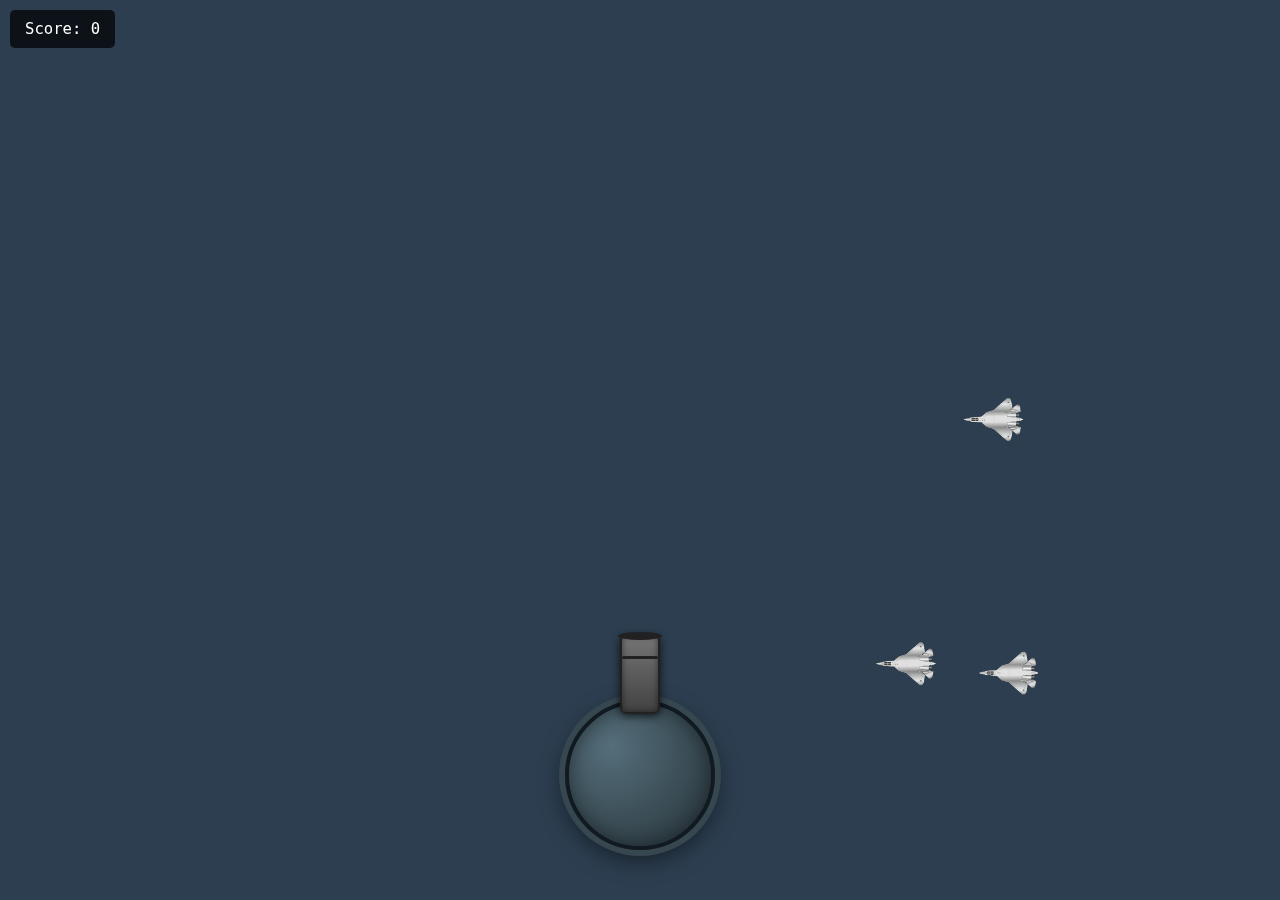
<file: game-prototype2/index.html>
<!DOCTYPE html>
<html lang="tr">
<head>
    <meta charset="UTF-8">
    <meta name="viewport" content="width=device-width, initial-scale=1.0">
    <title>CIWS Lazer Efekti</title>
    <link rel="stylesheet" href="style.css">
</head>
<body>
    <div id="bottom-square" class="square">
        <div class="ciws-barrel"></div>
    </div>

    <div id="score-display">
        Score: <span id="score-value">0</span>
    </div>

    <img id="su57-1" class="su57-plane" src="su57a.webp" alt="Su-57 Savaş Uçağı">
    <img id="su57-2" class="su57-plane" src="su57a.webp" alt="Su-57 Savaş Uçağı">
    <img id="su57-3" class="su57-plane" src="su57a.webp" alt="Su-57 Savaş Uçağı">

    <audio id="ciwsA" src="ciws-a.mp3" preload="auto"></audio>

    <script src="script.js"></script>
</body>
</html>
</file>
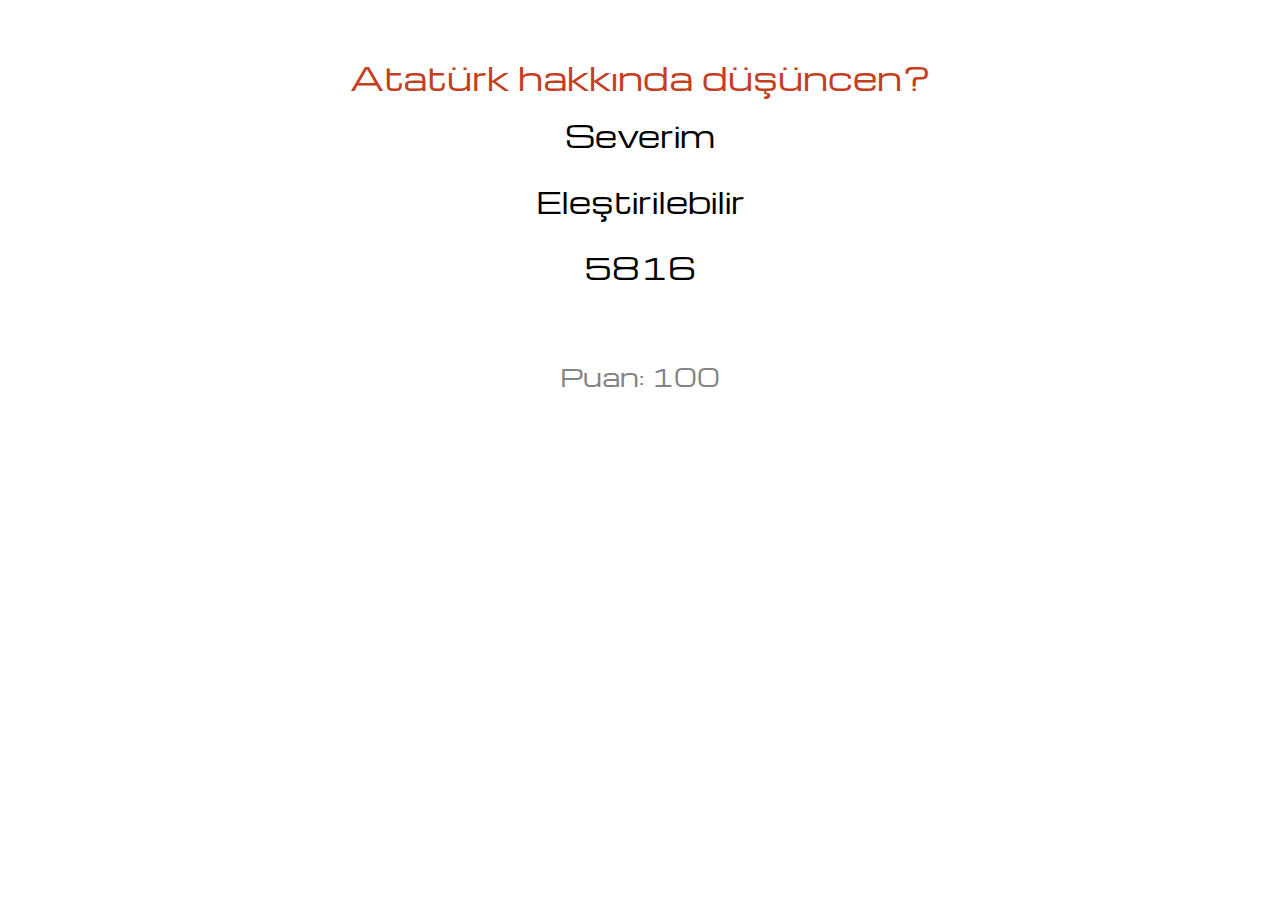
<file: quiz.html>
<!DOCTYPE html>
<html>
    <head>
        <link rel="icon" href="icon.jpg">
        <meta charset="utf-8">
        <title>Lobby</title>
        <meta name="viewport" content="width=device-width, initial-scale=1, maximum-scale=1, user-scalable=0">
        <base target="_blank">
        <meta name="subject" content="">
        <meta name="description" content="JS Based Chatbot">
        <Meta name="Classification" content="">
        <Meta name="rating" content="">
        <meta name="category" content="">
        <meta name="keywords" content="js,chatbot,basic,chat,bot,ai">
        <meta name="author" content="">
        <meta name="robots" content="index, follow">
        <meta http-equiv="content-type" content="text/html;UTF-8">
        <meta http-equiv="content-language" content="en">
        <meta http-equiv="revisit-after" content="">
        <meta http-equiv="Cache-Control" content="no-cache, no-store, must-revalidate" />
        <meta http-equiv="Pragma" content="no-cache" />
        <meta http-equiv="Expires" content="0" />
        <link rel="shortcut icon" href="ico.ico">
        <noscript>Sorry, your browser does not support JavaScript!</noscript>
    </head>
    <body style="background-color: white">
        <style>
            *{margin:0;padding:0;}
@font-face{
  font-family:'Michroma';
  src:url(Michroma-Regular.ttf) format('truetype');
}
#survey{
    /* background-color: rgba(34, 34, 69, 0.31);box-shadow:rgba(0, 0, 0, 0.2) -1px 3px 8px -1px; */
}
  #survey button {
    border: none;
    display:block;
    margin:5px auto;
    background-color: transparent;
    font-size: 28.8px;
    cursor: pointer;
    padding: 10px;
    transition: background-color 0.3s ease;
    color:0f0f0f;
    font-family: 'Michroma', sans-serif;
    max-width:100%;
    width:auto;
  }
  #survey button:hover {
    /* background-color: grey; */
    /* color:rgb(196, 63, 34); */
    /* box-shadow: 0px 1px 2px whitesmoke, 0px -1px 2px whitesmoke; */
    background-color: rgba(34, 34, 69, 0.31);box-shadow:rgba(0, 0, 0, 0.2) -1px 3px 8px -1px;

  }
  #survey button .prefix {
    padding-right: 8px; /* Karakter ile metin arasında boşluk bırak */
  }

  #score {
    margin-top: 20px;
    text-align: center;
    font-size:24px;
    color:#838383;
    font-family: 'Michroma', sans-serif;
  }
  #question {
    font-family: 'Michroma', sans-serif;
    color:rgb(196, 63, 34);
  }
        </style>
        <br><br><br>
        <div id="survey" style="margin:0 auto;text-align:center;padding:0;width:100%;height:100%;font-size:32px;">
            <p id="question"></p>
            <div id="options">
              <!-- Seçenek butonları burada oluşturulacak -->
            </div>
          </div>
          <br><br>
          
          <div id="score">
            Puan: <span id="points">100</span>
          </div>

          <script>
          var currentQuestionIndex = 0;
          var points = 100;
          var questions = [
            { text: "Atatürk hakkında düşüncen?", options: [{text: "Severim", value: 0}, {text: "Eleştirilebilir", value: 0}, {text: "5816", value: 1}] },
            { text: "Reis hakkında düşüncen?", options: [{text: "Dış politika iyi, İç kötü", value: 0}, {text: "Severim / Sevmem", value: 0}, {text: "Çok kötü", value: 1}] },
            { text: "LGBT Hakları?", options: [{text: "Saygım var", value: 0}, {text: "Var olma hakkı yok", value: 2}, {text: "Abartmadan", value: 0}] },
            { text: "Kadınlar hakkında?", options: [{text: "Nafaka kalksın", value: 0}, {text: "Mizojinistim", value: 1}, {text: "Normal", value: 0}] },
            { text: "Devlet kurumları", options: [{text: "Anarşizm/TRT dahil her şeyi satıcaz", value: 1}, {text: "Minarşizm", value: 0}, {text: "Normal", value: 0}] },
            { text: "Türk mü? Türkiyeli mi?", options: [{text: "Irk tanımının önemi yok", value: 1}, {text: "Türk", value: 0}, {text: "Türkiyeli", value: 0}] },
            { text: "Abazanlar hakkında?", options: [{text: "Based", value: 0}, {text: "Low IQ", value: 1}, {text: "Nötr", value: 0}] },
            { text: "Parti seç", options: [{text: "CHP", value: 0}, {text: "AKP", value: 0}, {text: "YRP", value: 5}] },
            { text: "Başörtüsü?", options: [{text: "Özgürlük", value: 0}, {text: "Devlet kurumlarında yasaklanmalı", value: 1}, {text: "Siyasi olmamalı", value: 2}] },
            { text: "Nasyonel Sosyalizm?", options: [{text: "En sevdiğim ideoloji", value: 1}, {text: "Özenirim", value: 0}, {text: "Yok", value: 0}] },
            { text: "Atsızcılık", options: [{text: "Normal", value: 0}, {text: "Aşırıcıyım", value: 2}, {text: "Boş", value: 0}] },
            { text: "Kürt Sorunu var mı?", options: [{text: "Yok", value: 0}, {text: "Var", value: 0}, {text: "Bu nasıl soru?", value: 1}] },
            { text: "Türkçülük", options: [{text: "Saygı duyacaksın!", value: 0}, {text: "Var olma hakkı yok", value: 2}, {text: "Abartmadan", value: 0}] },
            { text: "İdeoloji Seç", options: [{text: "Sol Liberal", value: 2}, {text: "Sağ Liberteryen", value: 0}, {text: "Ulusalcılık", value: 7}] },
            { text: "Birini seç", options: [{text: "Kahve", value: 0}, {text: "Çay", value: 1}, {text: "Enerji İçeceği", value: 0}] },
            { text: "Komunizm?", options: [{text: "TR'de var", value: 1}, {text: "TR'de var ama yeşil renkli", value: 0}, {text: "TR'de yok burası ayrı", value: 0}] },
            { text: "Solperestler hakkında?", options: [{text: "Low IQ", value: 0}, {text: "Kültürlü", value: 1}, {text: "Rezil", value: 0}] },
            { text: "İslami değerler?", options: [{text: "Saygım var", value: 0}, {text: "Tercih etmem", value: 0}, {text: "Hiç sevmem", value: 2}] },
            { text: "Erkek hakları?", options: [{text: "Kes", value: 0}, {text: "Erkekler ölsün", value: 1}, {text: "Kadınlar > Erkekler", value: 0}] },
            { text: "Libidon nasıl?", options: [{text: "Ahlaklı soru lütfen", value: 0}, {text: "İyi", value: 0}, {text: "Kötü", value: 1}] },
            { text: "Futbol sever misin?", options: [{text: "Çok", value: 5}, {text: "Normal", value: 0}, {text: "Yok", value: 0}] },
            { text: "Akıl yaşın ile karakterin uyumlu mudur?", options: [{text: "Evet", value: 0}, {text: "Hayır", value: 0}, {text: "Yaşlı hissediyorum", value: 2}] },
            { text: "Andımız?", options: [{text: "Geri gelmeli", value: 0}, {text: "Şu anda okey", value: 0}, {text: "Asla", value: 1}] },
            { text: "Demirtaş'a özgürlük?", options: [{text: "Evet", value: 0}, {text: "Hayır", value: 0}, {text: "Kesinlikle Evet!", value: 1}] },
            { text: "Asya ülkeleri hakkında?", options: [{text: "Tiksinirim", value: 1}, {text: "Okey", value: 0}, {text: "Severim", value: 0}] },
            { text: "Mülteciler gitmeli mi?", options: [{text: "Uluslararası hukuka göre evet", value: 0}, {text: "Kesinlikle Evet", value: 1}, {text: "Hayır", value: 0}] },
            { text: "Deva mı? LDP mi?", options: [{text: "Deva", value: 0}, {text: "LDP", value: 1}, {text: "İkisi de hayır", value: 0}] },
            { text: "Y-CHP mi? Eski CHP mi?", options: [{text: "Eskisi", value: 0}, {text: "Y-CHP", value: 0}, {text: "İkisi de", value: 1}] },
            { text: "Hangi Türkçülük kötünün iyisi veya daha iyi?", options: [{text: "Seküler Türkçü", value: 5}, {text: "Atsız Türkçü", value: 0}, {text: "Bilimsel Türkçülük", value: 0}] },
            { text: "Ne Mutlu Türküm Diyene", options: [{text: "Güzel Söz", value: 0}, {text: "Yasaklanmalı", value: 1}, {text: "Nötr", value: 0}] },
            { text: "Tarikatlar kapatılmalı mı?", options: [{text: "Evet", value: 0}, {text: "Denetlenmeli", value: 0}, {text: "Hayır", value: 1}] },
            { text: "Rusya'yı sevmeme sebebin ne?", options: [{text: "Ukrayna", value: 0}, {text: "Irak/Suriye", value: 5}, {text: "Yok", value: 0}] },
            { text: "Hangi ülkeye kimlik ile giriş isterdin?", options: [{text: "Amerika", value: 10}, {text: "Asya/Avrupa", value: 0}, {text: "Doğu ülkeleri", value: 0}] },
            { text: "Türk'ten sevgili olur mu?", options: [{text: "Evet", value: 0}, {text: "Hayır", value: 1}, {text: "Aseksüeli/LGBT bireyim", value: 0}] },
            { text: "Irkçılık hastalık mıdır?", options: [{text: "Evet", value: 0}, {text: "Hayır", value: 1}, {text: "Gerekiğinde Hayır", value: 3}] },
            { text: "Hangi Irk ile sevgili olursun?", options: [{text: "Sadece Türk", value: 1}, {text: "Slav", value: 0}, {text: "Diğer", value: 0}] },
            { text: "Hangi Asyalı Irkı üstün?", options: [{text: "Japon", value: 0}, {text: "Kore", value: 0}, {text: "Diğer", value: 1}] }
          ];
          
// Puan aralıkları ve karşılık gelen mesajlar için JSON yapısı
var scoreMessages = {
  "ranges": [
    {"min": 0, "max": 73, "message": "Benimle alakan yok."},
    {"min": 74, "max": 77, "message": "Nerelisin sen neyse okey ya"},
    {"min": 78, "max": 79, "message": "Yine de anlaşılır, okey"},
    {"min": 80, "max": 84, "message": "Okey gibi ya"},
    {"min": 85, "max": 89, "message": "Herkesle iyi anlaşıyoz Allah'a şükür."},
    {"min": 90, "max": 100, "message": "Benimle çok iyi anlaşırsın aynı ben."}
  ]
};

// Puan aralığına göre mesajı bulan fonksiyon
function findMessageForScore(score) {
  for(var i = 0; i < scoreMessages.ranges.length; i++) {
    var range = scoreMessages.ranges[i];
    if(score >= range.min && score <= range.max) {
      return range.message;
    }
  }
  return "Skor aralığı bulunamadı.";
}

// selectOption fonksiyonunu güncelle
function selectOption(optionIndex) {
  var question = questions[currentQuestionIndex];
  if(question && optionIndex >= 0 && optionIndex < question.options.length) {
    points -= question.options[optionIndex].value;
    document.getElementById('points').textContent = points;
    currentQuestionIndex++;
    if(currentQuestionIndex < questions.length) {
      displayQuestion();
    } else {
      document.getElementById('survey').style.display = 'none';
      document.getElementById('score').style.fontSize = '32px';
      var finalMessage = findMessageForScore(points); // Puan aralığına göre mesajı bul
      document.getElementById('score').textContent = "Anket bitti! Puanınız: " + points + ". " + finalMessage;
    }
  }
}


function setButtonPrefixColor(prefix, points) {
  // Prefix rengini puan değerine göre ayarla
  switch(points) {
    case 0:
      prefix.style.color = 'green'; // 0 puan için yeşil
      break;
    case 1:
      prefix.style.color = '#c59722'; // 1 puan için sarı
      break;
    case 2:
      prefix.style.color = 'orange'; // 2 puan için turuncu
      break;
    case 3:
      prefix.style.color = 'grey'; // 3 puan için turuncu
      break;
    default:
      prefix.style.color = 'rgb(196, 63, 34)'; // 4 veya 5 puan için gri
  }
}

function displayQuestion() {
  var question = questions[currentQuestionIndex];
  var optionsContainer = document.getElementById('options');
  optionsContainer.innerHTML = ''; // Önceki seçenekleri temizle.
  if(question) {
    document.getElementById('question').textContent = question.text;
    question.options.forEach(function(option, index) {
      var button = document.createElement('button');
      var prefix = document.createElement('span'); // Yeni prefix elementi
      prefix.className = 'prefix';
      prefix.textContent = '❯'; // Prefix olarak yıldız karakteri
      prefix.style.display = 'none';
      setButtonPrefixColor(prefix, option.value); // Prefix rengini ayarla

      button.appendChild(prefix); // Prefix'i butona ekle
      button.appendChild(document.createTextNode(option.text)); // Buton metnini ekle
      button.onclick = function() { selectOption(index); };
      optionsContainer.appendChild(button);
    });
  }
}

displayQuestion(); // İlk soruyu ekrana yazdır.
          </script>
    </body>
</html>
</file>
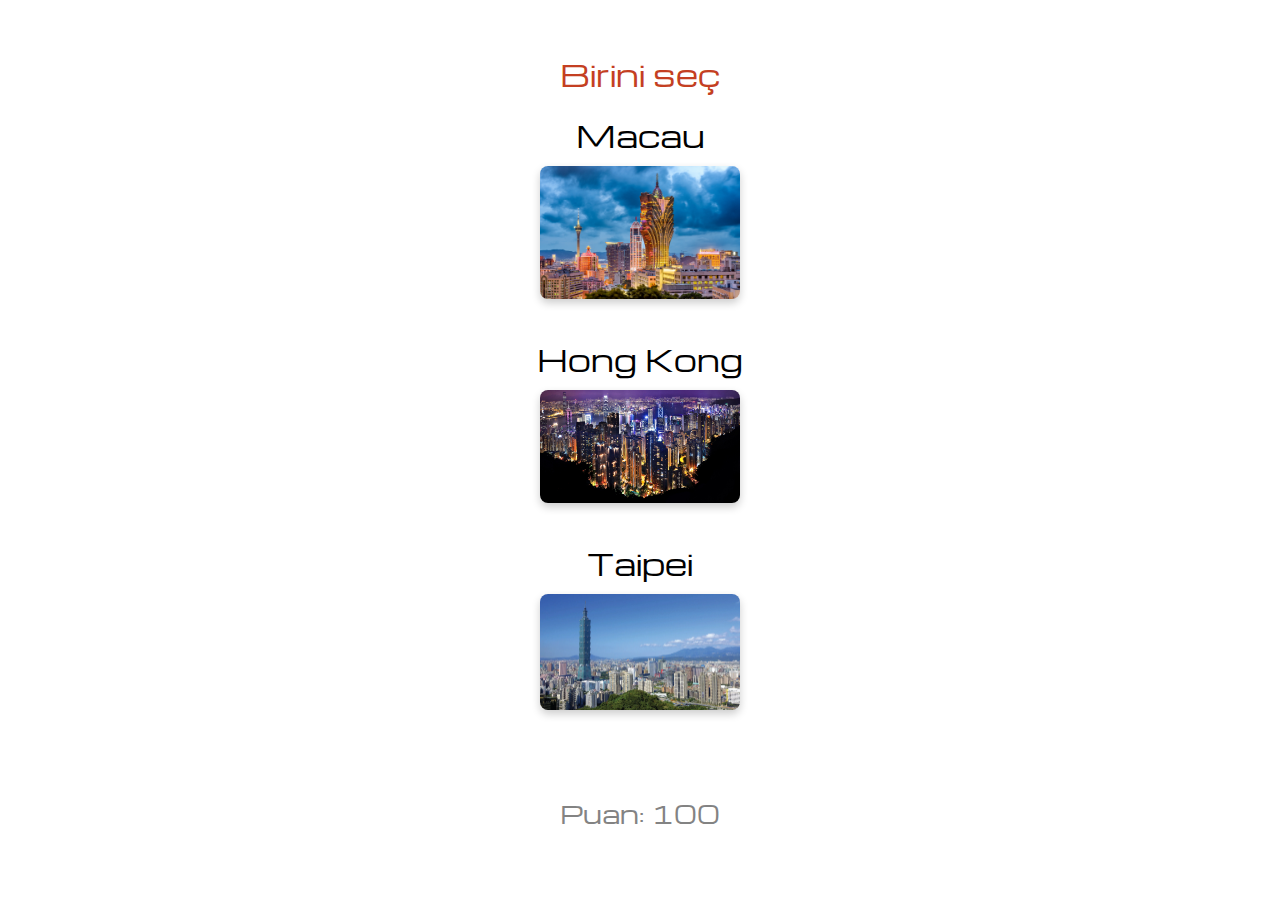
<file: quiz1.html>
<!DOCTYPE html>
<!-- saved from url=(0041)https://only20iq.github.io/game/quiz.html -->
<html><head><meta http-equiv="Content-Type" content="text/html; charset=UTF-8">
        <link rel="icon" href="https://only20iq.github.io/game/icon.jpg">
        
        <title>Lobby</title>
        <meta name="viewport" content="width=device-width, initial-scale=1, maximum-scale=1, user-scalable=0">
        <!--<base target="_blank">--><base href="." target="_blank">
        <meta name="subject" content="">
        <meta name="description" content="JS Based Chatbot">
        <meta name="Classification" content="">
        <meta name="rating" content="">
        <meta name="category" content="">
        <meta name="keywords" content="js,chatbot,basic,chat,bot,ai">
        <meta name="author" content="">
        <meta name="robots" content="index, follow">
        <meta http-equiv="content-type" content="text/html;UTF-8">
        <meta http-equiv="content-language" content="en">
        <meta http-equiv="revisit-after" content="">
        <meta http-equiv="Cache-Control" content="no-cache, no-store, must-revalidate">
        <meta http-equiv="Pragma" content="no-cache">
        <meta http-equiv="Expires" content="0">
        <link rel="shortcut icon" href="https://only20iq.github.io/game/ico.ico">
        <noscript>Sorry, your browser does not support JavaScript!</noscript>
    </head>
    <body style="background-color: white">
        <style>
            *{margin:0;padding:0;}
@font-face{
  font-family:'Michroma';
  src:url(Michroma-Regular.ttf) format('truetype');
}
#survey{
    /* background-color: rgba(34, 34, 69, 0.31);box-shadow:rgba(0, 0, 0, 0.2) -1px 3px 8px -1px; */
}
  #survey button {
    border: none;
    display:block;
    margin:5px auto;
    background-color: transparent;
    font-size: 28.8px;
    cursor: pointer;
    padding: 10px;

    max-width:100%;
    width:auto;
  }
  #question-container, #options-container {

  text-align: center; /* Ortala */
  margin: 0 auto; /* Yatay merkezleme */
  display: block; /* Blok olarak düzenle */
  width: fit-content; /* İçeriğin genişliğini ayarla */
}
#question-container p {
  font-size: 28.8px;
transition: background-color 0.3s ease;
    color:0f0f0f;
    font-family: 'Michroma', sans-serif;
}
#survey img {
  max-width: 200px;
  height: auto;
  display: block;
  margin: 10px auto; /* Resimleri ortala */
  border-radius: 8px;
  box-shadow: 0px 4px 8px rgba(0, 0, 0, 0.2);
}

#survey button {
  display: block;
  margin: 10px auto;
  padding: 10px;

  border-radius: 5px;
  cursor: pointer;


  transition: background-color 0.3s ease;
    color:0f0f0f;
    font-family: 'Michroma', sans-serif;
}



  #survey button:hover {
    /* background-color: grey; */
    /* color:rgb(196, 63, 34); */
    /* box-shadow: 0px 1px 2px whitesmoke, 0px -1px 2px whitesmoke; */
    background-color: rgba(34, 34, 69, 0.31);box-shadow:rgba(0, 0, 0, 0.2) -1px 3px 8px -1px;

  }
  #survey button .prefix {
    padding-right: 8px; /* Karakter ile metin arasında boşluk bırak */
  }

  #score {
    margin-top: 20px;
    text-align: center;
    font-size:24px;
    color:#838383;
    font-family: 'Michroma', sans-serif;
  }
  .question {
    font-family: 'Michroma', sans-serif;
    color:rgb(196, 63, 34);
  }
        </style>
        <br><br><br>
        <div id="survey">
          <div id="question-container"></div>
          <div id="options-container"></div>
        </div>
        
          <br><br>
          
          <div id="score">
            Puan: <span id="points">100</span>
          </div>

          <script>
          var currentQuestionIndex = 0;
          var points = 100;
          var questions = [
            { text: "Birini seç", image: "", options: [{text: "Macau", image: "image/macau.webp", value: 0}, {text: "Hong Kong", image: "image/hongkong.jpg", value: 0}, {text: "Taipei", image: "image/taipei.webp", value: 1}] },
            { text: "Duygularına göre seç", image: "", options: [{text: "", image: "image/siyahtr.avif", value: 1}, {text: "", image: "image/atatr.jpg", value: 10}, {text: "", image: "image/sirkiye.jpg", value: 0}] },
            { text: "Birini seç", image: "image/tercih.jpg", options: [{text: "Kemalizm", image: "", value: 1}, {text: "Atsızcılık", image: "", value: 1}, {text: "Devletçilik", image: "", value: 0}] },
            { text: "Birini seç", image: "", options: [{text: "Tayland", image: "image/thai.svg", value: 0}, {text: "Endonezya", image: "image/en.png", value: 2}, {text: "Filipinler", image: "image/ph.png", value: 0}] },
            { text: "Birini seç", image: "", options: [{text: "NK", image: "image/nk.svg", value: 0}, {text: "Hindistan", image: "image/hin.png", value: 10}, {text: "Sudan", image: "image/sudan.webp", value: 0}] },
            { text: "Birini seç", image: "", options: [{text: "", image: "image/spt.png", value: 0}, {text: "", image: "image/bbc.jpg", value: 1}, {text: "", image: "image/aki.png", value: 3}] },
            { text: "AKP seçimi 2028'de kazanacak ama ben Kore'ye taşınacam", image: "image/tercih.jpg", options: [{text: "Olur", image: "", value: 0}, {text: "Olmaz", image: "", value: 10}, {text: "AKPlisin", image: "", value: 3}] },
            { text: "Hangisini severim?", image: "", options: [{text: "", image: "image/meat.jpg", value: 50}, {text: "", image: "image/vpizza.jpg", value: 0}, {text: "", image: "image/pizza.jpg", value: 2}] },
            { text: "Birini seç", image: "", options: [{text: "", image: "image/is.webp", value: 0}, {text: "", image: "image/arm.jpg", value: 10}, {text: "", image: "image/gre.jpg", value: 0}] },
            { text: "Birini seç", image: "", options: [{text: "Kemal Kılıçdaroğlu", image: "image/kemal.jfif", value: 10}, {text: "Özgür Özel", image: "image/oo.jfif", value: 0}, {text: "Ümit Özdağ", image: "image/ozdag.webp", value: 3}] },
            { text: "Hangi tarz müzikleri dinlerim?", image: "", options: [{text: "Lvbel C5", image: "image/lb5.jpg", value: 30}, {text: "Newjeans", image: "image/newjeans.webp", value: 0}, {text: "BTS", image: "image/bts.jfif", value: 5}] },
            { text: "Hangisini sevmem?", image: "", options: [{text: "", image: "image/biden.jpg", value: 0}, {text: "", image: "image/trump.jpg", value: 1}, {text: "", image: "image/pt.jfif", value: 5}] },
            { text: "Hangi ülkeye seyahat etmek isterdim?", image: "", options: [{text: "İtalya/Venedik", image: "image/venedik.jpg", value: 1}, {text: "Rusya/Kızıl Meydan", image: "image/km.jpg", value: 0}, {text: "Kore/Jeju", image: "image/jeju.jpeg", value: 0}] },
            { text: "Birini seç", image: "image/speedtest.jpg", options: [{text: "40Gbps Download, 250mbps Upload", image: "", value: 1}, {text: "10Gbps Download, 1Gbps Upload", image: "", value: 1}, {text: "4Gbps Download, 2Gbps Upload", image: "", value: 0}] },
            { text: "Birini seç", image: "", options: [{text: "Chrome", image: "image/chrome.png", value: 10}, {text: "Firefox", image: "image/firefox.png", value: 0}, {text: "Brave", image: "image/brave.png", value: 0}] },
            { text: "Hangi zamanı severim?", image: "", options: [{text: "Gündüz", image: "image/gunduz.jpg", value: 5}, {text: "Gece", image: "image/gece.jfif", value: 3}, {text: "Şafak", image: "image/safak.jpg", value: 0}] },
            { text: "İdeolojim ne?", image: "", options: [{text: "Liberteryen Sosyalist", image: "image/ls.png", value: 0}, {text: "Anarşizm", image: "image/anar.jpg", value: 1}, {text: "Emperyalizm", image: "image/emp.jpg", value: 10}] },
            { text: "Hangisini seçerdim?", image: "", options: [{text: "Türkiye", image: "image/tr.webp", value: 10}, {text: "Rusya", image: "image/rus.jpg", value: 0}, {text: "Hindistan", image: "image/hin.png", value: 50}] },
            { text: "Atatürk hakkında görüşlerim?", image: "image/atat.jpg", options: [{text: "Severim", image: "", value: 5}, {text: "Eleştirilebilir", image: "", value: 1}, {text: "5816", image: "", value: 0}] },
            { text: "LGBT hakkında görüşlerim?", image: "image/lgbt.jpg", options: [{text: "Sevmem", image: "", value: 10}, {text: "Abartmadan", image: "", value: 0}, {text: "Saygı duyarım", image: "", value: 0}] },
            { text: "Devlet ile hükümet ayrı mı?", image: "image/daha.png", options: [{text: "Evet", image: "", value: 0}, {text: "Hayır", image: "", value: 5}, {text: "Olabilir", image: "", value: 0}] },
            { text: "Sence bizi en çok kim etkiliyor? (dolaylı değil doğrudan)", image: "image/td.jpg", options: [{text: "Sabetayistler vs.", image: "", value: 0}, {text: "AKP", image: "", value: 3}, {text: "Araplar", image: "", value: 1}] },
            { text: "Telefonumun markası?", image: "", options: [{text: "m51", image: "image/m51.jpg", value: 1}, {text: "m31s", image: "image/m31s.png", value: 0}, {text: "s24ultra", image: "image/s24ultra.jpg", value: 3}] },
            { text: "Hangisini severim?", image: "", options: [{text: "Starbucks", image: "image/stb.jfif", value: 3}, {text: "Kahve Dünyası", image: "image/kd.webp", value: 0}, {text: "Minecraft", image: "image/mc.avif", value: 1}] },
            { text: "Hangi kız daha iyi?", image: "", options: [{text: "NMIXX/Sullyoon", image: "image/sullyoon1.jfif", value: 0}, {text: "TripleS/Seoyeon", image: "image/seoyeon1.jfif", value: 0}, {text: "Aespa/Winter", image: "image/winter1.jfif", value: 0}] },
            { text: "Sence dini inancım ne?", image: "image/inanc.webp", options: [{text: "Nihilizm", image: "", value: 0}, {text: "Ateizm", image: "", value: 1}, {text: "İslam", image: "", value: 10}] },
            { text: "Hangisi eliptik eğri kriptografisine verimli bir saldırı metodu değildir?", image: "image/ec.png", options: [{text: "Fault Injection Attacks", image: "image/lsfi.png", value: 1}, {text: "Brute Force", image: "image/brtf.png", value: 0}, {text: "Side-channel attack", image: "image/sc.png", value: 1}] },
            { text: "Küçükken hangisini oynadım?", image: "", options: [{text: "Transformice", image: "image/tfm.webp", value: 0}, {text: "Commando 2", image: "image/com2.jpg", value: 0}, {text: "Metin 2", image: "image/mt2.webp", value: 2}] },
            { text: "Hangi grubu dinlerim?", image: "", options: [{text: "ILLIT", image: "image/illit2.jfif", value: 1}, {text: "Twice", image: "image/tw2.jfif", value: 0}, {text: "April", image: "image/april2.jfif", value: 0}] },
            { text: "Hangisinin müziğini sevdim?", image: "", options: [{text: "Hearts2Hearts", image: "image/h2h.avif", value: 0}, {text: "Ifeye", image: "image/ifeye.jpg", value: 1}, {text: "Unis", image: "image/unis.webp", value: 1}] },
            { text: "Hangi kız daha iyi?", image: "", options: [{text: "LSFM/Chaewon", image: "image/ch2.jfif", value: 0}, {text: "LSFM/Sakura", image: "image/sk2.jfif", value: 0}, {text: "Aespa/Karina", image: "image/kr2.jfif", value: 0}] },
            { text: "Hangisini oynamak isterim?", image: "", options: [{text: "LoL", image: "image/lol.jfif", value: 10}, {text: "Outlast 2", image: "image/outlast2.jpg", value: 0}, {text: "Escape The Backrooms", image: "image/etb.jfif", value: 0}] },
            { text: "Hangisini tercih ederim?", image: "image/tercih.jpg", options: [{text: "Köle Olmak", image: "", value: 0}, {text: "Kölem olması", image: "", value: 10}, {text: "İkisi de", image: "", value: 3}] },
            { text: "Hangisi beni üzer? (Türkiyelisin)", image: "", options: [{text: "Engellenmek", image: "", value: 10}, {text: "Görmezden gelinmek", image: "", value: 5}, {text: "Hiçbiri", image: "", value: 0}] },
            { text: "Hangisi beni üzer? (Türkiyeli değilsin)", image: "", options: [{text: "Engellenmek", image: "", value: 0}, {text: "Görmezden gelinmek", image: "", value: 0}, {text: "Hiçbiri", image: "", value: 10}] },
          ];
          
// Puan aralıkları ve karşılık gelen mesajlar için JSON yapısı
var scoreMessages = {
  "ranges": [
    {"min": -300, "max": -276, "message": "Varlığın bile rahatsız edici."},
    {"min": -275, "max": -251, "message": "Keşke hiç tanımasaydım seni."},
    {"min": -250, "max": -226, "message": "Senden enerji alamıyorum."},
    {"min": -225, "max": -201, "message": "Uzak dur benden."},
    {"min": -200, "max": -176, "message": "Tahammül sınırlarımı zorluyorsun."},
    {"min": -175, "max": -151, "message": "Hiç çekilmiyorsun."},
    {"min": -150, "max": -126, "message": "Konuşmaların bile can sıkıcı."},
    {"min": -125, "max": -101, "message": "Sinirlerimi bozuyorsun."},
    {"min": -100, "max": -76, "message": "Tipin bile hoşuma gitmedi."},
    {"min": -75, "max": -51, "message": "Seni gözüm tutmadı."},
    {"min": -50, "max": -38, "message": "Muhabbetin sarmadı beni."},
    {"min": -37, "max": -26, "message": "Pek aram yok seninle."},
    {"min": -25, "max": -13, "message": "Farklı dünyaların insanıyız."},
    {"min": -12, "max": -1, "message": "Normalde anlaşamayız."},
    {"min": 0, "max": 12, "message": "Sanki biraz uzağız birbirimize."},
    {"min": 13, "max": 25, "message": "Biraz mesafeli duralım."},
    {"min": 26, "max": 38, "message": "Samimiyetimiz henüz oluşmadı."},
    {"min": 39, "max": 50, "message": "Çok yakın değiliz."},
    {"min": 51, "max": 62, "message": "Sanki farklı frekanslardayız."},
    {"min": 63, "max": 73, "message": "Benimle alakan yok."},
    {"min": 74, "max": 75, "message": "Memleketin neresi senin bak şimdi merak ettim."},
    {"min": 76, "max": 77, "message": "Nerelisin sen neyse okey ya"},
    {"min": 78, "max": 79, "message": "Yine de anlaşılır, okey"},
    {"min": 80, "max": 82, "message": "İyi gibi sanki."},
    {"min": 83, "max": 84, "message": "Okey gibi ya"},
    {"min": 85, "max": 87, "message": "İyi anlaşıyoruz seninle."},
    {"min": 88, "max": 89, "message": "Herkesle iyi anlaşıyoz Allah'a şükür."},
    {"min": 90, "max": 95, "message": "Aynı ben ya resmen."},
    {"min": 96, "max": 100, "message": "Aynı bensin"}
  ]
};

// Puan aralığına göre mesajı bulan fonksiyon
function findMessageForScore(score) {
  for(var i = 0; i < scoreMessages.ranges.length; i++) {
    var range = scoreMessages.ranges[i];
    if(score >= range.min && score <= range.max) {
      return range.message;
    }
  }
  return "Skor aralığı bulunamadı.";
}


function setButtonPrefixColor(prefix, points) {
  // Prefix rengini puan değerine göre ayarla
  switch(points) {
    case 0:
      prefix.style.color = 'green'; // 0 puan için yeşil
      break;
    case 1:
      prefix.style.color = '#c59722'; // 1 puan için sarı
      break;
    case 2:
      prefix.style.color = 'orange'; // 2 puan için turuncu
      break;
    case 3:
      prefix.style.color = 'grey'; // 3 puan için turuncu
      break;
    default:
      prefix.style.color = 'rgb(196, 63, 34)'; // 4 veya 5 puan için gri
  }
}

var currentQuestionIndex = 0; // Başlangıç için soru indeksini tanımlayın

function displayQuestion(questionIndex) {
  var question = questions[questionIndex];
  
  if (!question) {
    console.error("Soru bulunamadı: " + questionIndex);
    return;
  }

  var container = document.getElementById('question-container');
  var optionsContainer = document.getElementById('options-container');
  
  // Konteynerleri temizle
  container.innerHTML = '';
  optionsContainer.innerHTML = '';

  // Soru resmi (image boş veya undefined ise eklenmez)
  if (question.image) {
    var questionImage = document.createElement('img');
    questionImage.src = question.image;
    container.appendChild(questionImage);
  }

  // Soru metni
  var questionText = document.createElement('p');
  questionText.textContent = question.text;
  questionText.className = 'question'; // Sınıfı ekle
  container.appendChild(questionText);
  
  // Cevap seçenekleri
  question.options.forEach(function(option, index) {
    var button = document.createElement('button');
    button.textContent = option.text;

    // Cevap resmi (image boş veya undefined ise eklenmez)
    if (option.image) {
      var optionImage = document.createElement('img');
      optionImage.src = option.image;
      button.appendChild(optionImage); // Resmi butona ekle
    }

    // Tıklama ile sonraki soruya geçiş
    button.onclick = function () {
      selectOption(index);
    };

    optionsContainer.appendChild(button);
  });
}

function selectOption(optionIndex) {
  var question = questions[currentQuestionIndex];
  
  if (question && optionIndex >= 0 && optionIndex < question.options.length) {
    points -= question.options[optionIndex].value; // Puanı güncelle
    document.getElementById('points').textContent = points; // Puanı ekrana yaz
    
    currentQuestionIndex++; // Bir sonraki soruya geç
    if (currentQuestionIndex < questions.length) {
      displayQuestion(currentQuestionIndex); // Sonraki soruyu göster
    } else {
      // Anket tamamlandığında:
      document.getElementById('survey').style.display = 'none'; // Anketi gizle
      document.getElementById('score').style.fontSize = '32px'; // Mesaj stilini ayarla
      
      var finalMessage = findMessageForScore(points); // Puan aralığına göre mesajı bul
      document.getElementById('score').innerHTML = "Anket bitti!<br>Puanınız: " + points + " <br><br> " + finalMessage;
    }
  }
}


// İlk soruyu göster
displayQuestion(currentQuestionIndex);


          </script>
    
</body></html>
</file>
<file: game-prototype2/style.css>
/* ========== RESET & LAYOUT ========== */
* {
    box-sizing: border-box;
}

body {
    margin: 0;
    overflow: hidden;
    display: flex;
    flex-direction: column;
    justify-content: space-between;
    align-items: center;
    height: 100vh;
    background-color: #2c3e50;
    font-family: sans-serif;
    position: relative;
    -webkit-user-select: none;
    -moz-user-select: none;
    -ms-user-select: none;
    user-select: none;
    -webkit-user-drag: none;
}

/* Score Display */
#score-display {
    position: fixed;
    top: 10px;
    left: 10px;
    background-color: rgba(0, 0, 0, 0.7);
    color: white;
    padding: 10px 15px;
    border-radius: 5px;
    font-family: monospace;
    font-size: 1.2em;
    z-index: 9999;
}

/* ========== CIWS TURRET ========== */
#bottom-square {
    width: 150px;
    height: 150px;
    position: absolute;
    bottom: 50px;
    left: calc(50% - 75px);
    background: radial-gradient(circle at 30% 30%, #546e7a, #263238);
    border: 4px solid #111a20;
    border-radius: 50%;
    box-shadow:
        inset 0 0 20px rgba(0, 0, 0, 0.4),
        0 0 0 6px #37474f,
        0 8px 24px rgba(0, 0, 0, 0.6);
    display: flex;
    justify-content: center;
    align-items: flex-start;
    overflow: visible;
    cursor: crosshair;
    z-index: 10;
}

/* ========== BARREL ========== */
.ciws-barrel {
    width: 40px;
    height: 80px;
    background: linear-gradient(to top, #424242, #757575);
    border: 2px solid #212121;
    border-radius: 6px;
    position: absolute;
    top: -70px;
    transform-origin: bottom center;
    box-shadow:
        inset 0 0 6px rgba(0, 0, 0, 0.5),
        0 2px 8px rgba(0, 0, 0, 0.7);
    z-index: 11;
}

/* Muzzle brake / tip */
.ciws-barrel::before {
    content: '';
    position: absolute;
    width: 44px;
    height: 8px;
    background: #212121;
    border-radius: 50%;
    top: -4px;
    left: 50%;
    margin-left: -22px;
}

/* Small detail rings */
.ciws-barrel::after {
    content: '';
    position: absolute;
    width: 36px;
    height: 3px;
    background: #212121;
    top: 20px;
    left: 50%;
    margin-left: -18px;
    border-radius: 2px;
}

/* ========== CIWS FIRE EFFECT (MUZZLE FLASH - KEEP AS IS) ========== */
.ciws-fire-effect {
    position: absolute;
    background-color: #ffff00; /* Sarı renk */
    border-radius: 50%; /* Yuvarlak şekil */
    filter: blur(5px); /* Daha fazla parlaklık için bulanıklık artırıldı */
    box-shadow: 0 0 25px 15px rgba(255, 255, 0, 0.9), /* Daha büyük ve parlak gölge */
                inset 0 0 10px rgba(255, 255, 0, 0.7); /* İç parlaklık artırıldı */
    opacity: 1;
    z-index: 1002; /* Sarı ateş efekti üstte olacak */
    transform-origin: center center;
    width: 30px; /* Boyut büyütüldü */
    height: 30px; /* Boyut büyütüldü */
    will-change: transform, opacity; /* Performans iyileştirme */
}

/* ========== CIWS BULLET EFFECT (NEW - RED, THIN, FAST) ========== */
.ciws-bullet-effect {
    position: absolute;
    background-color: #ff0000; /* Kırmızı renk */
    border-radius: 50%; /* Yuvarlak şekil */
    filter: blur(1px); /* Daha da az bulanıklık, daha keskin bir mermi için */
    box-shadow: 0 0 10px 4px rgba(255, 0, 0, 0.9), /* Kırmızı parlaklık */
                inset 0 0 4px rgba(255, 0, 0, 0.7), /* İç parlaklık */
                0 0 15px 7px rgba(255, 50, 50, 0.6); /* Hafif dış parlaklık eklendi */
    opacity: 1;
    z-index: 1001; /* Sarı ateş efektinin altında olacak */
    transform-origin: center center;
    width: 6px; /* Mermi boyutu */
    height: 6px; /* Mermi boyutu */
    will-change: transform, opacity;
}


/* ========== LIGHT PARTICLES (NEW) ========== */
.light-particle {
    position: absolute;
    background-color: rgba(255, 255, 200, 0.8); /* Açık sarı/beyaz renk */
    border-radius: 50%;
    filter: blur(2px); /* Hafif bulanıklık */
    box-shadow: 0 0 8px 4px rgba(255, 255, 200, 0.6); /* Parlaklık */
    opacity: 0; /* Başlangıçta görünmez */
    z-index: 1003; /* Ateş efektinin üstünde */
    transform-origin: center center;
    pointer-events: none;
    will-change: transform, opacity; /* Performans iyileştirme */
}

@keyframes light-particle-animation {
    0% {
        transform: translate(-50%, -50%) scale(0.2);
        opacity: 0.8;
    }
    100% {
        transform: translate(-50%, -50%) scale(1.0) translate(var(--dx), var(--dy));
        opacity: 0;
    }
}

/* ========== EXPLOSION PARTICLES ========== */
.explosion-particle {
    position: absolute;
    background-color: #ffe082;
    border-radius: 50%;
    opacity: 0;
    animation: fadeOutAndExpand 0.4s forwards ease-out;
    will-change: transform, opacity; /* Performans iyileştirme */
}

@keyframes fadeOutAndExpand {
    0% {
        transform: scale(0);
        opacity: 1;
    }
    100% {
        transform: scale(1.5);
        opacity: 0;
    }
}

/* ========== FAST SHOCK-WAVE (optional) ========== */
.fast-shockwave {
    position: absolute;
    border-radius: 50%;
    transform: translate(-50%, -50%);
    pointer-events: none;
    will-change: transform, opacity;
    animation: fastShock 250ms ease-out forwards;
    z-index: 1003;
}

@keyframes fastShock {
    0%   { width: 0;   height: 0;   opacity: 0.9;
           box-shadow: 0 0 0 2px rgba(255,255,255,.95); }
    100% { width: 120px; height: 120px; opacity: 0;
           box-shadow: 0 0 0 6px rgba(255,255,255,0); }
}

/* SU-57 Uçağı */
.su57-plane { /* Changed from #su57 to .su57-plane */
    position: fixed; /* SU-57'nin viewport'a göre konumlanmasını sağlar */
    /* top ve left değerleri JavaScript tarafından transform ile yönetileceği için sıfırda bırakılır */
    top: 0;
    left: 0;
    height:60px;
    width: auto; /* Uçağın genişliği */
    z-index: 10; /* CIWS'ten daha yüksek z-index */
    pointer-events: none; /* Üzerine tıklamayı veya olayları engeller, böylece lazer tıklamaları geçer */
    transition: opacity 0.3s ease-out; /* Yok oluş animasyonu için */
    will-change: transform, opacity; /* Performans iyileştirme */
}


/* Shockwave Effect Styles (Güncellenmiş) */
.shockwave-effect {
    position: absolute;
    border-radius: 50%; /* Elemanın kendisi yuvarlak olmalı */
    transform: translate(-50%, -50%);
    pointer-events: none;
    /* Animasyon süresi 0.8s'den 1.0s'ye çıkarıldı, daha yavaş ve akıcı yayılım için */
    animation: shockwave3 1.0s cubic-bezier(0.0, 0.0, 0.2, 1) forwards,
               pulse3 0.5s ease-out infinite alternate; /* pulse3 süresi de ana animasyona uyumlu artırıldı */
    z-index: 11;
    pointer-events: none;
    will-change: transform, opacity;    /* hint the compositor */
    contain: layout paint style;        /* isolate stacking context */
}

@keyframes shockwave3 {
    0% {
        width: 0;
        height: 0;
        opacity: 0.9; /* Başlangıç opaklığı korunuyor */
        backdrop-filter: blur(0px);
        /* Daha fazla gri tonlamalı ve belirgin başlangıç gölgeleri */
        /* İlk box-shadow'a daha fazla bulanıklık ve yayılma eklenerek kare görüntü engellendi */
        box-shadow: 0 0 5px 5px rgba(220, 220, 220, 0.9),    /* En içteki parlak, bulanık ve yayılmış halka */
                    0 0 0 10px rgba(190, 190, 190, 0.9),    /* İkinci halka */
                    0 0 0 20px rgba(160, 160, 160, 0.8),    /* Üçüncü halka */
                    0 0 0 30px rgba(130, 130, 130, 0.7),    /* Dördüncü halka */
                    0 0 0 40px rgba(100, 100, 100, 0.6),    /* Beşinci halka */
                    0 0 0 50px rgba(70, 70, 70, 0.5),      /* Altıncı halka */
                    0 0 0 60px rgba(40, 40, 40, 0.4),      /* Yedinci halka */
                    0 0 0 70px rgba(20, 20, 20, 0.3),      /* Sekizinci halka */
                    0 0 0 80px rgba(10, 10, 10, 0.2);      /* Dokuzuncu halka */
    }
    100% {
        width: 600px; /* Bitiş yarıçapı 400px'den 600px'e büyütüldü */
        height: 600px; /* Bitiş yarıçapı 400px'den 600px'e büyütüldü */
        opacity: 0;
        backdrop-filter: blur(40px); /* Genişlemeye uygun olarak bulanıklık daha da artırıldı */
        /* Şeffaflaşan ve daha fazla katman içeren gri tonlamalı bitiş gölgeleri */
        box-shadow: 0 0 0 100px rgba(255, 255, 255, 0),
                    0 0 0 200px rgba(220, 220, 220, 0),
                    0 0 0 300px rgba(190, 190, 190, 0),
                    0 0 0 400px rgba(160, 160, 160, 0),
                    0 0 0 500px rgba(130, 130, 130, 0),
                    0 0 0 600px rgba(100, 100, 100, 0),
                    0 0 0 700px rgba(70, 70, 70, 0),
                    0 0 0 800px rgba(40, 40, 40, 0),
                    0 0 0 900px rgba(10, 10, 10, 0);
    }
}
@keyframes pulse3 {
    0% {
        box-shadow: 0 0 0 0px rgba(180, 180, 180, 0.8);
        backdrop-filter: blur(0px);
    }
    50% {
        box-shadow: 0 0 0 35px rgba(100, 100, 100, 0); /* Titreşim yarıçapı biraz daha artırıldı */
        backdrop-filter: blur(12px); /* Titreşim bulanıklığı biraz daha artırıldı */
    }
    100% {
        box-shadow: 0 0 0 0px rgba(50, 50, 50, 0);
        backdrop-filter: blur(0px);
    }
}

/* SU-57 Fragment Styles for Disintegration Effect */
.su57-fragment {
    position: absolute;
    background-color: #555; /* Default fragment color, will be overridden by sampled pixel color */
    border-radius: 1px; /* Small, almost square fragments */
    opacity: 1;
    z-index: 9; /* Below the main explosion but above the background */
    animation: fragment-fade-out 0.4s forwards ease-out; /* Fast fade out */
    will-change: transform, opacity;
}

@keyframes fragment-fade-out {
    0% {
        transform: translate(-50%, -50%) scale(1);
        opacity: 1;
    }
    100% {
        transform: translate(-50%, -50%) scale(0) rotateZ(360deg); /* Rotate as it disappears */
        opacity: 0;
    }
}


/* ========== CIWS SMOKE EFFECT (NEW) ========== */
.ciws-smoke-effect {
    position: absolute;
    background-color: #a0a0a0; /* Koyu gri duman rengi */
    border-radius: 50%; /* Yuvarlak duman parçacıkları */
    filter: blur(5px); /* Daha yumuşak duman için bulanıklık */
    opacity: 0; /* Başlangıçta görünmez */
    z-index: 1001; /* Ateşin altında, lazerin üstünde */
    transform-origin: center center;
    pointer-events: none; /* Etkileşimi engelle */
    will-change: transform, opacity, filter; /* Performans iyileştirme */
}

@keyframes smoke-puff {
    0% {
        transform: translate(-50%, -50%) scale(0.2);
        opacity: 0.8;
        filter: blur(2px);
    }
    100% {
        transform: translate(-50%, -50%) scale(1.5) translate(var(--dx), var(--dy)); /* Rastgele yayılma */
        opacity: 0;
        filter: blur(10px);
    }
}

/* style.css */
.ciws-fire-effect,
.ciws-bullet-effect,
.light-particle,
.explosion-particle,
.ciws-smoke-effect {
    will-change: transform, opacity;
    contain: layout paint style;
}
</file>
